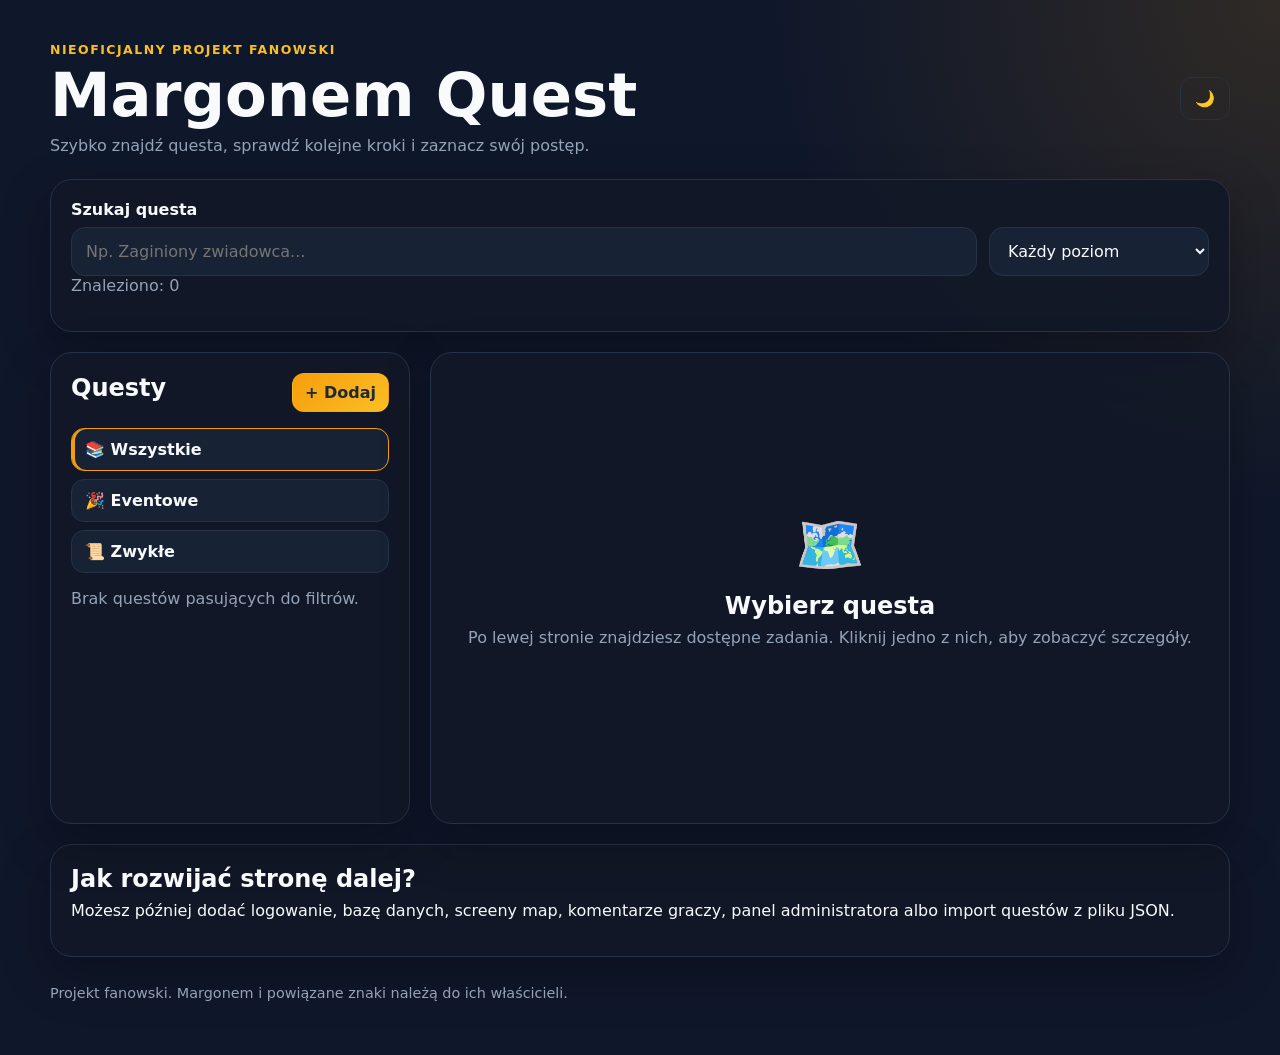
<file: index.html>
<!DOCTYPE html>
<html lang="pl">
<head>
  <meta charset="UTF-8" />
  <meta name="viewport" content="width=device-width, initial-scale=1.0" />
  <meta name="description" content="Nieoficjalna pomoc do questów w Margonem." />
  <title>Margonem Quest</title>
  <link rel="stylesheet" href="style.css" />
</head>
<body>
  <header class="site-header">
    <div class="container header-inner">
      <div>
        <p class="eyebrow">Nieoficjalny projekt fanowski</p>
        <h1>Margonem Quest</h1>
        <p class="subtitle">Szybko znajdź questa, sprawdź kolejne kroki i zaznacz swój postęp.</p>
      </div>
      <button id="themeToggle" class="ghost-btn" type="button" aria-label="Zmień motyw">🌙</button>
    </div>
  </header>

  <main class="container">
    <section class="panel search-panel">
      <label for="searchInput">Szukaj questa</label>
      <div class="search-row">
        <input id="searchInput" type="search" placeholder="Np. Zaginiony zwiadowca..." autocomplete="off" />
        <select id="levelFilter" aria-label="Filtr poziomu">
          <option value="all">Każdy poziom</option>
          <option value="1-20">1–20</option>
          <option value="21-50">21–50</option>
          <option value="51+">51+</option>
        </select>
      </div>
      <p id="resultsInfo" class="muted"></p>
    </section>

    <section class="layout">
      <aside class="panel quest-list-panel">
        <div class="section-heading">
          <h2>Questy</h2>
          <button id="showAddFormBtn" class="primary-btn small-btn" type="button">+ Dodaj</button>
        </div>
        <div id="categoryFolders" class="category-folders">
<button type="button" class="category-folder active" data-category="all">📚 Wszystkie</button>
<button type="button" class="category-folder" data-category="event">🎉 Eventowe</button>
<button type="button" class="category-folder" data-category="normal">📜 Zwykłe</button>
</div><div id="questList" class="quest-list"></div>
      </aside>

      <section class="panel quest-details-panel">
        <div id="emptyState" class="empty-state">
          <div class="empty-icon">🗺️</div>
          <h2>Wybierz questa</h2>
          <p>Po lewej stronie znajdziesz dostępne zadania. Kliknij jedno z nich, aby zobaczyć szczegóły.</p>
        </div>

        <article id="questDetails" class="hidden">
          <div class="quest-topline">
            <div>
              <p id="questMeta" class="eyebrow"></p>
              <h2 id="questTitle"></h2>
            </div>
            <div class="quest-actions">
              <button id="editQuestBtn" class="ghost-btn" type="button">✏️ Edytuj questa</button>
              <button id="resetProgressBtn" class="ghost-btn danger" type="button">Reset postępu</button>
            </div>
          </div>

          <p id="questDescription" class="quest-description"></p>

          <div class="info-grid">
            <div>
              <span>Start</span>
              <strong id="questStart"></strong>
            </div>
            <div>
              <span>Doświadczenie</span>
              <strong id="questExperience"></strong>
            </div>
            <div>
              <span>Złoto</span>
              <strong id="questGold"></strong>
            </div>
          </div>

          <div id="rewardItemsSection">
            <h3>Przedmioty w nagrodzie</h3>
            <ul id="rewardItemsList" class="reward-items-list"></ul>
          </div>

          <h3>Kroki questa</h3>
          <ol id="stepsList" class="steps-list"></ol>

          <div id="rewardChoiceSection" class="reward-choice-section hidden"></div>
        </article>
      </section>
    </section>

    <section id="addQuestPanel" class="panel add-panel hidden">
      <div class="section-heading">
        <div>
          <p class="eyebrow">Własna baza</p>
          <h2 id="questFormTitle">Dodaj nowego questa</h2>
        </div>
        <button id="closeAddFormBtn" class="ghost-btn" type="button">✕</button>
      </div>

      <form id="addQuestForm" class="quest-form">
        <input type="hidden" name="editId" value="" />
        <div class="form-grid">
          <label>
            Nazwa questa
            <input name="title" required placeholder="Np. Tajemnica starej wieży" />
          </label>
          <label>
            Poziom
            <input name="level" type="number" min="1" required placeholder="25" />
          </label>
          <label>
            Folder / kategoria
            <select name="category" required>
              <option value="normal">Zwykłe</option>
              <option value="event">Eventowe</option>
            </select>
          </label>
          <label>
            NPC / miejsce startu
            <input name="start" required placeholder="Np. Ithan — Strażnik" />
          </label>
          <label>
            Doświadczenie
            <input name="experience" type="number" min="0" value="0" required placeholder="Np. 12000" />
          </label>
          <label>
            Złoto
            <input name="gold" type="number" min="0" value="0" required placeholder="Np. 5000" />
          </label>
        </div>

        <label>
          Opis
          <textarea name="description" rows="3" required placeholder="Krótki opis zadania..."></textarea>
        </label>

        <div class="reward-editor">
          <div class="reward-editor-heading">
            <span>Przedmioty w nagrodzie</span>
            <small>Każdy przedmiot ma jedną grafikę oraz edytowalny opis. W opisie możesz pisać w wielu liniach.</small>
          </div>
          <div id="rewardRows" class="reward-rows"></div>
          <button id="addRewardRowBtn" class="reward-add-row-btn" type="button">+ Dodaj kolejny przedmiot</button>
        </div>

        <label>
          Kroki — użyj #, ##, ### lub ####, aby tworzyć kolejne poziomy podpunktów
          <div class="format-toolbar" aria-label="Formatowanie tekstu">
            <button type="button" class="format-btn" data-format="bold" title="Pogrubienie: Shift+B"><strong>B</strong></button>
            <button type="button" class="format-btn" data-format="italic" title="Pochylenie: Shift+I"><em>I</em></button>
            <button type="button" class="format-btn" data-format="underline" title="Podkreślenie: Shift+U"><u>U</u></button>
            <span class="format-help">Skróty: Shift+B, Shift+I, Shift+U</span>
          </div>
          <textarea id="stepsEditor" name="steps" rows="12" required placeholder="Porozmawiaj z NPC-em&#10;# Wybierz odpowiedź&#10;## NPC odpowiada...&#10;### Kolejna odpowiedź&#10;#### Dodatkowa informacja"></textarea>
        </label>

        <section class="choice-editor-block">
          <div class="choice-editor-heading">
            <div>
              <p class="eyebrow">Opcjonalnie</p>
              <h3>Wariant odpowiedzi / nagrody</h3>
            </div>
          </div>

          <label>
            Tekst odpowiedzi
            <input name="rewardChoiceText" placeholder="Np. Mamy do wyboru nagrodę:" />
          </label>

          <label class="toggle-row">
            <input id="splitXpChoice" name="splitXpChoice" type="checkbox" />
            <span>Podziel odpowiedź na pół: <strong>z punktami doświadczenia</strong> / <strong>bez punktów doświadczenia</strong></span>
          </label>

          <div id="singleXpOption" class="single-xp-option">
            <label class="toggle-row">
              <input name="singleHasXp" type="checkbox" checked />
              <span>Jeśli nie ma podziału, ta odpowiedź daje punkty doświadczenia</span>
            </label>
          </div>

          <label class="toggle-row">
            <input name="hasContinuation" type="checkbox" />
            <span>Po nagrodzie pokaż opcję <strong>„ciąg dalszy questa”</strong></span>
          </label>
        </section>

        <button id="saveQuestBtn" class="primary-btn" type="submit">Zapisz questa</button>
      </form>
    </section>

    <section class="panel tips-panel">
      <h2>Jak rozwijać stronę dalej?</h2>
      <p>Możesz później dodać logowanie, bazę danych, screeny map, komentarze graczy, panel administratora albo import questów z pliku JSON.</p>
    </section>
  </main>

  <footer>
    <div class="container">
      <p>Projekt fanowski. Margonem i powiązane znaki należą do ich właścicieli.</p>
    </div>
  </footer>

  <script src="app.js"></script>
</body>
</html>
</file>
<file: style.css>
:root {
  --bg: #0f172a;
  --panel: #111827;
  --panel-2: #182235;
  --text: #f8fafc;
  --muted: #94a3b8;
  --accent: #f59e0b;
  --accent-2: #fbbf24;
  --border: #263247;
  --success: #22c55e;
  --danger: #ef4444;
  --shadow: 0 18px 50px rgba(0, 0, 0, .28);
}

body.light {
  --bg: #f3f4f6;
  --panel: #ffffff;
  --panel-2: #f8fafc;
  --text: #111827;
  --muted: #64748b;
  --border: #dbe3ee;
  --shadow: 0 18px 45px rgba(15, 23, 42, .08);
}

* {
  box-sizing: border-box;
}

html {
  scroll-behavior: smooth;
}

body {
  margin: 0;
  min-height: 100vh;
  font-family: Inter, ui-sans-serif, system-ui, -apple-system, BlinkMacSystemFont, "Segoe UI", sans-serif;
  background:
    radial-gradient(circle at top right, rgba(245, 158, 11, .14), transparent 32rem),
    var(--bg);
  color: var(--text);
}

button, input, select, textarea {
  font: inherit;
}

button {
  cursor: pointer;
}

.container {
  width: min(1180px, calc(100% - 32px));
  margin: 0 auto;
}

.site-header {
  padding: 42px 0 24px;
}

.header-inner,
.section-heading,
.quest-topline {
  display: flex;
  align-items: center;
  justify-content: space-between;
  gap: 20px;
}

h1, h2, h3, p {
  margin-top: 0;
}

h1 {
  margin-bottom: 10px;
  font-size: clamp(2rem, 5vw, 3.8rem);
  line-height: 1;
}

h2 {
  margin-bottom: 8px;
}

.subtitle,
.muted {
  color: var(--muted);
}

.subtitle {
  max-width: 760px;
  margin-bottom: 0;
}

.eyebrow {
  margin-bottom: 8px;
  color: var(--accent-2);
  font-size: .78rem;
  font-weight: 800;
  letter-spacing: .12em;
  text-transform: uppercase;
}

.panel {
  background: rgba(17, 24, 39, .92);
  background: color-mix(in srgb, var(--panel) 94%, transparent);
  border: 1px solid var(--border);
  border-radius: 22px;
  box-shadow: var(--shadow);
}

.search-panel {
  padding: 20px;
  margin-bottom: 20px;
}

.search-panel label,
.quest-form label {
  display: grid;
  gap: 8px;
  font-weight: 700;
}

.search-row {
  display: grid;
  grid-template-columns: 1fr 220px;
  gap: 12px;
  margin-top: 8px;
}

input, select, textarea {
  width: 100%;
  border: 1px solid var(--border);
  border-radius: 14px;
  padding: 13px 14px;
  color: var(--text);
  background: var(--panel-2);
  outline: none;
}

textarea {
  resize: vertical;
}

input:focus, select:focus, textarea:focus {
  border-color: var(--accent);
  box-shadow: 0 0 0 3px rgba(245, 158, 11, .12);
}

.layout {
  display: grid;
  grid-template-columns: 360px 1fr;
  gap: 20px;
}

.quest-list-panel,
.quest-details-panel,
.add-panel,
.tips-panel {
  padding: 20px;
}

.quest-list {
  display: grid;
  gap: 10px;
  margin-top: 16px;
}

.quest-card {
  width: 100%;
  text-align: left;
  border: 1px solid var(--border);
  border-radius: 16px;
  padding: 14px;
  color: var(--text);
  background: var(--panel-2);
  transition: .18s ease;
}

.quest-card:hover {
  transform: translateY(-1px);
  border-color: var(--accent);
}

.quest-card.active {
  border-color: var(--accent);
  box-shadow: inset 3px 0 0 var(--accent);
}

.quest-card strong {
  display: block;
  margin-bottom: 6px;
}

.quest-card span {
  color: var(--muted);
  font-size: .9rem;
}

.primary-btn,
.ghost-btn {
  border-radius: 12px;
  padding: 11px 14px;
  border: 1px solid transparent;
  font-weight: 800;
}

.primary-btn {
  color: #1f2937;
  background: linear-gradient(135deg, var(--accent), var(--accent-2));
}

.ghost-btn {
  color: var(--text);
  background: transparent;
  border-color: var(--border);
}

.small-btn {
  padding: 9px 12px;
}

.danger {
  color: #fecaca;
  border-color: rgba(239, 68, 68, .35);
}

.empty-state {
  min-height: 430px;
  display: grid;
  place-content: center;
  text-align: center;
  color: var(--muted);
}

.empty-state h2 {
  color: var(--text);
}

.empty-icon {
  font-size: 3.5rem;
  margin-bottom: 14px;
}

.hidden {
  display: none !important;
}

.quest-description {
  margin: 18px 0;
  color: var(--muted);
  line-height: 1.7;
}

.info-grid {
  display: grid;
  grid-template-columns: 1fr 1fr;
  gap: 12px;
  margin-bottom: 24px;
}

.info-grid > div {
  padding: 15px;
  border: 1px solid var(--border);
  border-radius: 16px;
  background: var(--panel-2);
}

.info-grid span {
  display: block;
  margin-bottom: 5px;
  color: var(--muted);
  font-size: .85rem;
}

.steps-list {
  display: grid;
  gap: 10px;
  padding-left: 0;
  list-style: none;
  counter-reset: quest-step;
}

.step-item {
  counter-increment: quest-step;
}

.step-label {
  display: grid;
  grid-template-columns: 38px 24px 1fr;
  align-items: center;
  gap: 10px;
  padding: 13px;
  border: 1px solid var(--border);
  border-radius: 15px;
  background: var(--panel-2);
}

.step-number::before {
  content: counter(quest-step);
  display: grid;
  place-items: center;
  width: 32px;
  height: 32px;
  border-radius: 10px;
  background: rgba(245, 158, 11, .14);
  color: var(--accent-2);
  font-weight: 900;
}

.step-label input {
  width: 18px;
  height: 18px;
  accent-color: var(--success);
}

.step-label.done .step-text {
  text-decoration: line-through;
  color: var(--muted);
}

.add-panel,
.tips-panel {
  margin-top: 20px;
}

.quest-form {
  display: grid;
  gap: 16px;
  margin-top: 18px;
}

.form-grid {
  display: grid;
  grid-template-columns: 1fr 1fr;
  gap: 16px;
}

footer {
  padding: 28px 0 40px;
  color: var(--muted);
  font-size: .9rem;
}

@media (max-width: 820px) {
  .layout {
    grid-template-columns: 1fr;
  }

  .search-row,
  .form-grid,
  .info-grid {
    grid-template-columns: 1fr;
  }

  .header-inner,
  .quest-topline {
    align-items: flex-start;
  }
}


.reward-items-list {
  display: grid;
  gap: 9px;
  padding: 0;
  margin: 10px 0 24px;
  list-style: none;
}

.reward-items-list li {
  display: flex;
  justify-content: space-between;
  gap: 16px;
  padding: 12px 14px;
  border: 1px solid var(--border);
  border-radius: 14px;
  background: var(--panel-2);
}

.reward-items-list strong {
  color: var(--accent-2);
  white-space: nowrap;
}

.quest-actions {
  display: flex;
  flex-wrap: wrap;
  gap: 8px;
}


.substeps-list {
  list-style: none;
  margin: 8px 0 0 48px;
  padding: 0;
  display: grid;
  gap: 8px;
}

.substep-label {
  display: grid;
  grid-template-columns: 24px 24px 1fr;
  align-items: center;
  gap: 8px;
  padding: 10px 12px;
  border-left: 2px solid var(--accent);
  border-radius: 10px;
  background: color-mix(in srgb, var(--panel-2) 88%, transparent);
}

.substep-label input {
  width: 17px;
  height: 17px;
  accent-color: var(--success);
}

.substep-label.done .step-text {
  text-decoration: line-through;
  color: var(--muted);
}

.substep-bullet {
  color: var(--accent-2);
  font-weight: 900;
  text-align: center;
}


.substeps-list .substeps-list {
  margin-left: 30px;
}

.substep-level-2 {
  opacity: .97;
}

.substep-level-3 {
  opacity: .94;
}

.substep-level-4 {
  opacity: .91;
}

.substep-level-2,
.substep-level-3,
.substep-level-4 {
  border-left-style: dashed;
}

@media (max-width: 600px) {
  .substeps-list {
    margin-left: 22px;
  }

  .substeps-list .substeps-list {
    margin-left: 16px;
  }

  .substep-bullet {
    font-size: .8rem;
  }
}


.format-toolbar {
  display: flex;
  align-items: center;
  flex-wrap: wrap;
  gap: 8px;
  margin-bottom: 8px;
}

.format-btn {
  min-width: 38px;
  height: 34px;
  border: 1px solid var(--border);
  border-radius: 9px;
  color: var(--text);
  background: var(--panel-2);
  font-size: 1rem;
}

.format-btn:hover {
  border-color: var(--accent);
}

.format-help {
  color: var(--muted);
  font-size: .82rem;
  font-weight: 500;
}

.step-text strong {
  font-weight: 900;
}

.step-text em {
  font-style: italic;
}

.step-text u {
  text-underline-offset: 3px;
}
.category-folders{display:grid;gap:8px;margin-top:16px}.category-folder{text-align:left;padding:11px 13px;border:1px solid var(--border);border-radius:13px;color:var(--text);background:var(--panel-2);font-weight:800}.category-folder:hover,.category-folder.active{border-color:var(--accent);box-shadow:inset 3px 0 0 var(--accent)}.reward-items-list li.reward-item{display:grid;grid-template-columns:46px 1fr auto;align-items:center;gap:12px}.reward-item-image,.reward-item-placeholder{width:46px;height:46px;border-radius:10px}.reward-item-image{object-fit:contain;background:rgba(255,255,255,.04)}.reward-item-placeholder{display:grid;place-items:center;border:1px solid var(--border);font-size:1.3rem}.reward-item-info{min-width:0;display:grid;gap:4px}.reward-item-contents{color:var(--muted);line-height:1.35}

.reward-editor {
  display: grid;
  gap: 10px;
}
.reward-editor-heading {
  display: grid;
  gap: 3px;
  font-weight: 800;
}
.reward-editor-heading small {
  color: var(--muted);
  font-weight: 500;
}
.reward-image-pickers {
  display: flex;
  gap: 12px;
  flex-wrap: wrap;
}
.reward-image-picker {
  width: 92px;
  height: 92px;
  display: grid;
  place-items: center;
  border: 2px dashed var(--border);
  border-radius: 16px;
  background: var(--panel-2);
  overflow: hidden;
  cursor: pointer;
  transition: .18s ease;
}
.reward-image-picker:hover {
  border-color: var(--accent);
  transform: translateY(-1px);
}
.reward-image-plus {
  font-size: 2.3rem;
  line-height: 1;
  color: var(--accent-2);
  font-weight: 300;
}
.reward-image-picker img {
  width: 100%;
  height: 100%;
  object-fit: contain;
  padding: 6px;
}


/* === Przedmioty: dynamiczny wiersz dla każdego przedmiotu === */
.reward-rows {
  display: grid;
  gap: 14px;
}

.reward-row {
  display: grid;
  grid-template-columns: 92px 92px minmax(0, 1fr) 42px;
  gap: 12px;
  align-items: center;
  padding: 14px;
  border: 1px solid var(--border);
  border-radius: 16px;
  background: color-mix(in srgb, var(--panel-2) 72%, transparent);
}

.reward-upload-square,
.reward-preview-square {
  width: 92px;
  height: 92px;
  display: grid;
  place-items: center;
  border-radius: 14px;
  background: var(--panel-2);
  cursor: pointer;
  overflow: hidden;
}

.reward-upload-square {
  border: 2px dashed var(--border);
  transition: .18s ease;
}

.reward-upload-square:hover,
.reward-preview-square:hover {
  border-color: var(--accent);
}

.reward-upload-plus {
  color: var(--accent-2);
  font-size: 2.6rem;
  line-height: 1;
  font-weight: 300;
}

.reward-preview-square {
  border: 1px solid var(--border);
}

.reward-preview-square img {
  width: 100%;
  height: 100%;
  object-fit: contain;
  padding: 5px;
}

.reward-preview-empty {
  color: var(--muted);
  font-size: 1.8rem;
}

.reward-row-main {
  min-width: 0;
  display: grid;
  gap: 10px;
}

.reward-row-subfields {
  display: grid;
  grid-template-columns: 100px minmax(0, 1fr);
  gap: 10px;
}

.reward-remove-btn {
  width: 40px;
  height: 40px;
  border: 1px solid rgba(239,68,68,.35);
  border-radius: 12px;
  color: #fecaca;
  background: transparent;
  font-weight: 900;
}

.reward-remove-btn:hover {
  border-color: var(--danger);
  background: rgba(239,68,68,.08);
}

.reward-add-row-btn {
  width: 100%;
  margin-top: 12px;
  padding: 12px 14px;
  border: 1px dashed var(--accent);
  border-radius: 14px;
  color: var(--accent-2);
  background: rgba(245,158,11,.06);
  font-weight: 800;
}

.reward-add-row-btn:hover {
  background: rgba(245,158,11,.11);
}

@media (max-width: 760px) {
  .reward-row {
    grid-template-columns: 78px 78px minmax(0, 1fr);
  }

  .reward-upload-square,
  .reward-preview-square {
    width: 78px;
    height: 78px;
  }

  .reward-remove-btn {
    grid-column: 1 / -1;
    width: 100%;
  }

  .reward-row-subfields {
    grid-template-columns: 1fr;
  }
}


/* Poprawka: dwa niezależne obrazy dla każdego przedmiotu */
.reward-row {
  display: grid !important;
  grid-template-columns: 92px 92px minmax(0, 1fr) 48px !important;
  gap: 14px !important;
  align-items: center !important;
}

.reward-image-square {
  width: 92px;
  height: 92px;
  display: grid;
  place-items: center;
  border: 2px dashed var(--border);
  border-radius: 14px;
  background: var(--panel-2);
  overflow: hidden;
  cursor: pointer;
  transition: .18s ease;
}

.reward-image-square:hover {
  border-color: var(--accent);
  transform: translateY(-1px);
}

.reward-square-content {
  width: 100%;
  height: 100%;
  display: grid;
  place-items: center;
}

.reward-square-content img {
  width: 100%;
  height: 100%;
  object-fit: contain;
  padding: 6px;
}

.reward-upload-plus {
  color: var(--accent-2);
  font-size: 2.5rem;
  line-height: 1;
  font-weight: 300;
}

.reward-row-main {
  min-width: 0;
  display: grid;
  grid-template-columns: minmax(0, 1fr) 110px;
  gap: 10px;
  align-items: end;
}

.reward-quantity-label {
  min-width: 0;
}

.reward-item-images {
  display: flex;
  gap: 8px;
}

.reward-item-images .reward-item-image,
.reward-item-images .reward-item-placeholder {
  flex: 0 0 46px;
}

.secondary-placeholder {
  color: var(--muted);
}

.reward-items-list li.reward-item {
  grid-template-columns: auto minmax(0, 1fr) auto !important;
}

@media (max-width: 760px) {
  .reward-row {
    grid-template-columns: 76px 76px minmax(0, 1fr) !important;
  }

  .reward-image-square {
    width: 76px;
    height: 76px;
  }

  .reward-row-main {
    grid-column: 1 / -1;
    grid-template-columns: 1fr;
  }

  .reward-remove-btn {
    grid-column: 1 / -1;
    width: 100%;
  }
}


/* Jedna grafika + edytowalny opis */
.reward-row {
  display: grid !important;
  grid-template-columns: 92px minmax(0, 1fr) 48px !important;
  gap: 14px !important;
  align-items: start !important;
}

.reward-row-main-single {
  display: grid;
  gap: 10px;
}

.reward-name-qty {
  display: grid;
  grid-template-columns: minmax(0, 1fr) 110px;
  gap: 10px;
}

.reward-description-input {
  min-height: 120px;
  white-space: pre-wrap;
}

.reward-item-description {
  display: block;
  margin-top: 6px;
  color: var(--muted);
  line-height: 1.5;
  white-space: normal;
}

@media (max-width: 760px) {
  .reward-row {
    grid-template-columns: 76px minmax(0, 1fr) !important;
  }

  .reward-name-qty {
    grid-template-columns: 1fr;
  }

  .reward-remove-btn {
    grid-column: 1 / -1;
    width: 100%;
  }
}


/* Układ przedmiotu: większa grafika po lewej, nazwa i opis po prawej */
.reward-row {
  display: grid !important;
  grid-template-columns: 140px minmax(0, 1fr) 48px !important;
  gap: 18px !important;
  align-items: start !important;
}

.reward-image-square {
  width: 140px !important;
  height: 140px !important;
  min-width: 140px;
  min-height: 140px;
}

.reward-square-content img {
  width: 100%;
  height: 100%;
  object-fit: contain;
  padding: 8px;
}

.reward-row-main-single {
  min-width: 0;
  width: 100%;
  display: grid !important;
  gap: 10px !important;
}

.reward-name-qty {
  display: grid !important;
  grid-template-columns: minmax(0, 1fr) 110px !important;
  gap: 10px !important;
}

.reward-description-input {
  display: block;
  width: 100% !important;
  min-width: 0 !important;
  max-width: 100% !important;
  min-height: 92px;
  height: auto;
  overflow-y: hidden;
  overflow-x: hidden;
  resize: none !important;
  box-sizing: border-box;
  white-space: pre-wrap;
  overflow-wrap: anywhere;
  word-break: break-word;
}

@media (max-width: 760px) {
  .reward-row {
    grid-template-columns: 110px minmax(0, 1fr) !important;
    gap: 12px !important;
  }

  .reward-image-square {
    width: 110px !important;
    height: 110px !important;
    min-width: 110px;
    min-height: 110px;
  }

  .reward-name-qty {
    grid-template-columns: 1fr !important;
  }

  .reward-remove-btn {
    grid-column: 1 / -1;
    width: 100%;
  }
}

/* Rzadkości przedmiotów */
.reward-item-name{font-weight:900}.rarity-zwykly{color:#d6d6d6}.rarity-unikatowy{color:#ff9900}.rarity-heroiczny{color:#0088b5}.rarity-legendarny{color:#ffff03}.rarity-ulepszony{color:#aa04b0}


/* Wariant odpowiedzi: z XP / bez XP */
.choice-editor-block {
  display: grid;
  gap: 14px;
  padding: 16px;
  border: 1px solid var(--border);
  border-radius: 16px;
  background: var(--panel-2);
}
.choice-editor-heading h3 { margin: 0; }
.toggle-row {
  display: flex !important;
  align-items: center;
  gap: 10px !important;
  padding: 12px 14px;
  border: 1px solid var(--border);
  border-radius: 14px;
  background: color-mix(in srgb, var(--panel) 84%, transparent);
}
.toggle-row input { width: 20px; height: 20px; flex: 0 0 auto; accent-color: var(--success); }
.reward-choice-section { display: grid; gap: 10px; margin-top: 16px; }
.choice-step-header {
  display: grid;
  grid-template-columns: 38px 24px 1fr;
  align-items: center;
  gap: 10px;
  padding: 13px;
  border: 1px solid var(--border);
  border-left: 2px solid var(--accent);
  border-radius: 15px;
  background: var(--panel-2);
}
.choice-step-number {
  display: grid; place-items: center; width: 32px; height: 32px;
  border-radius: 10px; background: rgba(245,158,11,.14);
  color: var(--accent-2); font-weight: 900;
}
.choice-heading-text { font-weight: 700; }
.choice-box { font-size: 1.15rem; color: var(--muted); }
.choice-box.checked { color: var(--success); font-weight: 900; }
.choice-variants { display: grid; gap: 10px; margin-left: 30px; }
.choice-variants.split { grid-template-columns: 1fr 1fr; gap: 0; }
.choice-variants.split .choice-variant:first-child { border-radius: 15px 0 0 15px; }
.choice-variants.split .choice-variant:last-child { border-radius: 0 15px 15px 0; border-left: 0; }
.choice-variants.single { grid-template-columns: 1fr; }
.choice-variant {
  border: 1px solid var(--border); border-radius: 15px; overflow: hidden;
  background: color-mix(in srgb, var(--panel-2) 92%, transparent);
}
.choice-variant.active { border-color: var(--accent); }
.choice-variant-head {
  display: flex; align-items: center; gap: 12px; padding: 13px 15px;
  border-bottom: 1px solid var(--border);
}
.choice-variant-head strong { color: var(--accent-2); font-size: 1.05rem; }
.choice-variant-head .muted-xp { color: var(--muted); }
.choice-rewards { display: grid; gap: 8px; padding: 10px 12px; }
.choice-reward-row {
  display: grid; grid-template-columns: 24px 28px auto 1fr; align-items: center;
  gap: 7px; padding: 10px 12px; border-left: 2px dashed var(--accent);
  border-radius: 10px; background: var(--panel-2);
}
.choice-arrow { color: var(--accent-2); font-weight: 900; }
.choice-reward-name { font-weight: 700; }
.choice-reward-qty { color: var(--text); }
.choice-check { color: var(--text); font-size: 1.1rem; }
.choice-continuation {
  display: flex; align-items: center; gap: 12px; margin-left: 30px;
  padding: 13px 15px; border: 1px solid var(--accent); border-radius: 15px;
  background: color-mix(in srgb, var(--panel-2) 92%, transparent);
}
.choice-cont-arrow { color: var(--accent-2); font-size: 1.4rem; }
@media (max-width: 760px) {
  .choice-variants.split { grid-template-columns: 1fr; gap: 10px; }
  .choice-variants.split .choice-variant:first-child,
  .choice-variants.split .choice-variant:last-child { border-radius: 15px; border-left: 1px solid var(--border); }
  .choice-variants, .choice-continuation { margin-left: 0; }
}
</file>
